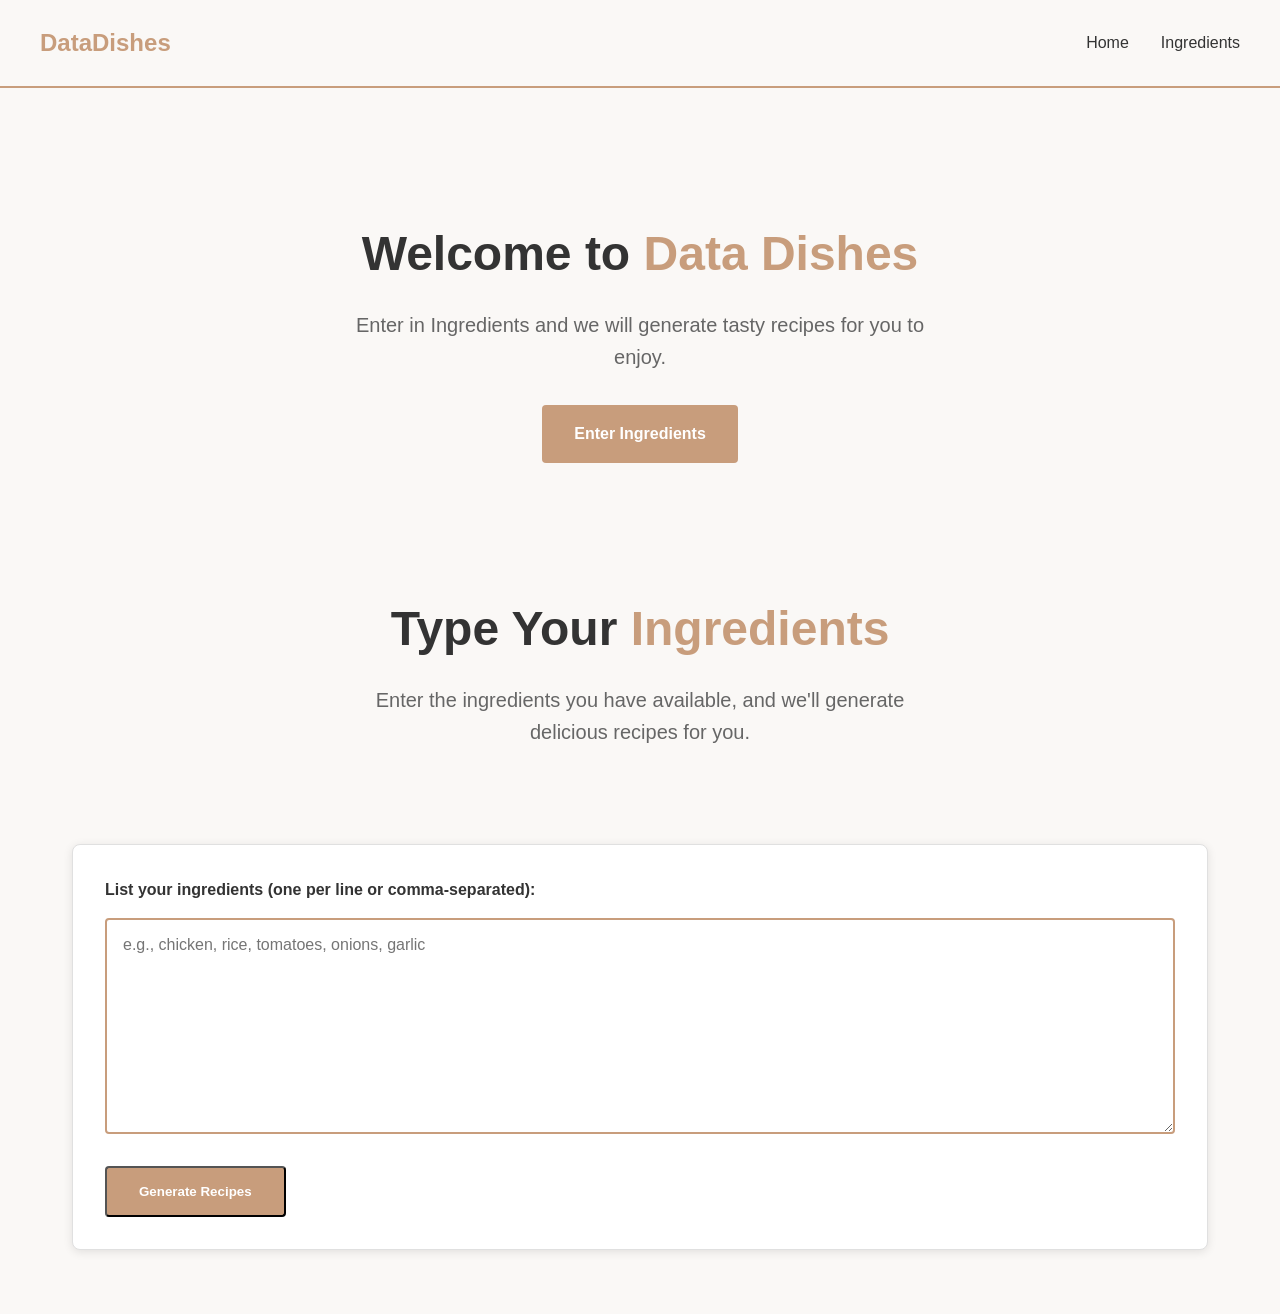
<file: index.html>
<!DOCTYPE html>
<html lang="en">
<head>
    <meta charset="UTF-8">
    <meta name="viewport" content="width=device-width, initial-scale=1.0">
    <title>Data Dishes</title>
    <link rel="stylesheet" href="styles.css">
</head>
<body>
    <header>
        <nav>
            <div class="logo">DataDishes</div>
            <ul class="nav-links">
                <li><a href="index.html">Home</a></li>
                <li><a href="index.html#ingredients" class="active">Ingredients</a></li>
            </ul>
        </nav>
    </header>

    <main>
        <!-- Home Section -->
        <section class="hero" id="home-section">
            <h1>Welcome to <span>Data Dishes</span></h1>
            <p>Enter in Ingredients and we will generate tasty recipes for you to enjoy.</p>
            <div class="hero-buttons">
                <a href="#ingredients" class="btn secondary">Enter Ingredients</a>
            </div>
        </section>

        <!-- Ingredients Section -->
        <section class="hero" id="ingredients">
            <h1>Type Your <span>Ingredients</span></h1>
            <p>Enter the ingredients you have available, and we'll generate delicious recipes for you.</p>
        </section>

        <div class="ingredients-container">
            <form id="ingredients-form">
                <label for="ingredients-input">List your ingredients (one per line or comma-separated):</label>
                <textarea id="ingredients-input" rows="10" placeholder="e.g., chicken, rice, tomatoes, onions, garlic"></textarea>
                <button type="submit" class="btn">Generate Recipes</button>
            </form>
            
            <div id="recipe-panel" class="recipe-panel">
                <div class="recipe-header">
                    <h1>Generated Recipes</h1>
                    <button class="close-panel-btn" id="close-panel-btn">×</button>
                </div>
                <div class="recipe-content" id="recipe-content">
                    <!-- Recipes will be inserted here -->
                </div>
            </div>
        </div>
    </main>

    <script src="script.js"></script>

</body>
</html>
</file>
<file: styles.css>
* {
    margin: 0;
    padding: 0;
    box-sizing: border-box;
}

body {
    font-family: -apple-system, BlinkMacSystemFont, 'Segoe UI', Roboto, Oxygen, Ubuntu, sans-serif;
    background-color: #FAF8F6;
    color: #333333;
    line-height: 1.6;
}

header {
    background-color: #FAF8F6;
    padding: 1.5rem 2rem;
    border-bottom: 2px solid #C89D7C;
}

nav {
    max-width: 1200px;
    margin: 0 auto;
    display: flex;
    justify-content: space-between;
    align-items: center;
}

.logo {
    font-size: 1.5rem;
    font-weight: bold;
    color: #C89D7C;
}

.nav-links {
    display: flex;
    gap: 2rem;
    list-style: none;
}

.nav-links a {
    color: #333333;
    text-decoration: none;
    transition: color 0.3s ease;
}

.nav-links a:hover {
    color: #C89D7C;
}

main {
    max-width: 1200px;
    margin: 0 auto;
    padding: 4rem 2rem;
}

.hero {
    text-align: center;
    padding: 4rem 0;
}

.hero h1 {
    font-size: 3rem;
    margin-bottom: 1rem;
    color: #333333;
}

.hero h1 span {
    color: #C89D7C;
}

.hero p {
    font-size: 1.25rem;
    color: #666666;
    margin-bottom: 2rem;
    max-width: 600px;
    margin-left: auto;
    margin-right: auto;
}

.btn {
    display: inline-block;
    padding: 1rem 2rem;
    background-color: #C89D7C;
    color: #ffffff;
    text-decoration: none;
    border-radius: 4px;
    font-weight: bold;
    transition: background-color 0.3s ease;
}

.btn:hover {
    background-color: #b08b6a;
}

.features {
    display: grid;
    grid-template-columns: repeat(auto-fit, minmax(300px, 1fr));
    gap: 2rem;
    margin-top: 4rem;
}

.feature-card {
    background-color: #ffffff;
    padding: 2rem;
    border-radius: 8px;
    border: 1px solid #e0e0e0;
    transition: border-color 0.3s ease;
}

.feature-card:hover {
    border-color: #C89D7C;
}

.feature-card h3 {
    color: #C89D7C;
    margin-bottom: 1rem;
}

.feature-card p {
    color: #666666;
}

footer {
    background-color: #FAF8F6;
    padding: 2rem;
    text-align: center;
    border-top: 2px solid #C89D7C;
    margin-top: 4rem;
}

footer p {
    color: #666666;
}

/* Ingredients page styles */
.ingredients-container {
    display: flex;
    gap: 2rem;
    padding: 2rem;
    background-color: #ffffff;
    border-radius: 8px;
    border: 1px solid #e0e0e0;
    box-shadow: 0 2px 10px rgba(0, 0, 0, 0.1);
}

.ingredients-container form {
    flex: 1;
    display: flex;
    flex-direction: column;
    gap: 1rem;
}

.ingredients-container label {
    font-weight: bold;
    color: #333333;
}

.ingredients-container textarea {
    padding: 1rem;
    border: 2px solid #C89D7C;
    border-radius: 4px;
    font-size: 1rem;
    font-family: inherit;
    resize: vertical;
}

.ingredients-container textarea:focus {
    outline: none;
    border-color: #b08b6a;
}

.ingredients-container .btn {
    align-self: flex-start;
    margin-top: 1rem;
}
/* Recipe Panel Styles */
.recipe-panel {
    display: none;
    flex: 1;
    background-color: #FAF8F6;
    border: 2px solid #C89D7C;
    border-radius: 8px;
    overflow: hidden;
    max-height: 80vh;
    overflow-y: auto;
}

.recipe-panel.open {
    display: flex;
}

.recipe-header {
    display: flex;
    justify-content: space-between;
    align-items: center;
    padding: 1rem;
    background-color: #C89D7C;
    color: #ffffff;
}

.recipe-header h1 {
    font-size: 1.5rem;
    color: #ffffff;
}

.close-panel-btn {
    background: none;
    border: none;
    color: #ffffff;
    font-size: 2rem;
    cursor: pointer;
    line-height: 1;
}

.recipe-content {
    padding: 1.5rem;
    /* Removed max-height and overflow-y to allow natural expansion */
}

.loading {
    text-align: center;
    padding: 2rem;
    color: #666666;
}

.error {
    text-align: center;
    padding: 2rem;
    color: #e74c3c;
}

.recipe-result {
    white-space: pre-wrap;
    line-height: 1.8;
}

.recipe-box {
    background: #ffffff;
    border-radius: 16px;
    padding: 1.5rem;
    margin-bottom: 1.5rem;
    box-shadow: 0 4px 6px rgba(0, 0, 0, 0.08), 0 2px 4px rgba(0, 0, 0, 0.04);
    border-left: 5px solid #C89D7C;
    transition: transform 0.25s ease, box-shadow 0.25s ease;
}

.recipe-box:hover {
    transform: translateY(-4px) scale(1.01);
    box-shadow: 0 12px 24px rgba(0, 0, 0, 0.12), 0 6px 12px rgba(0, 0, 0, 0.08);
}

.recipe-box h3 {
    color: #C89D7C;
    margin: 0 0 1rem 0;
    padding-bottom: 0.75rem;
    border-bottom: 2px solid #C89D7C;
    font-size: 1.4rem;
}

.recipe-box p {
    margin: 0;
    line-height: 1.8;
    color: #444;
    white-space: pre-wrap;
}
</file>
